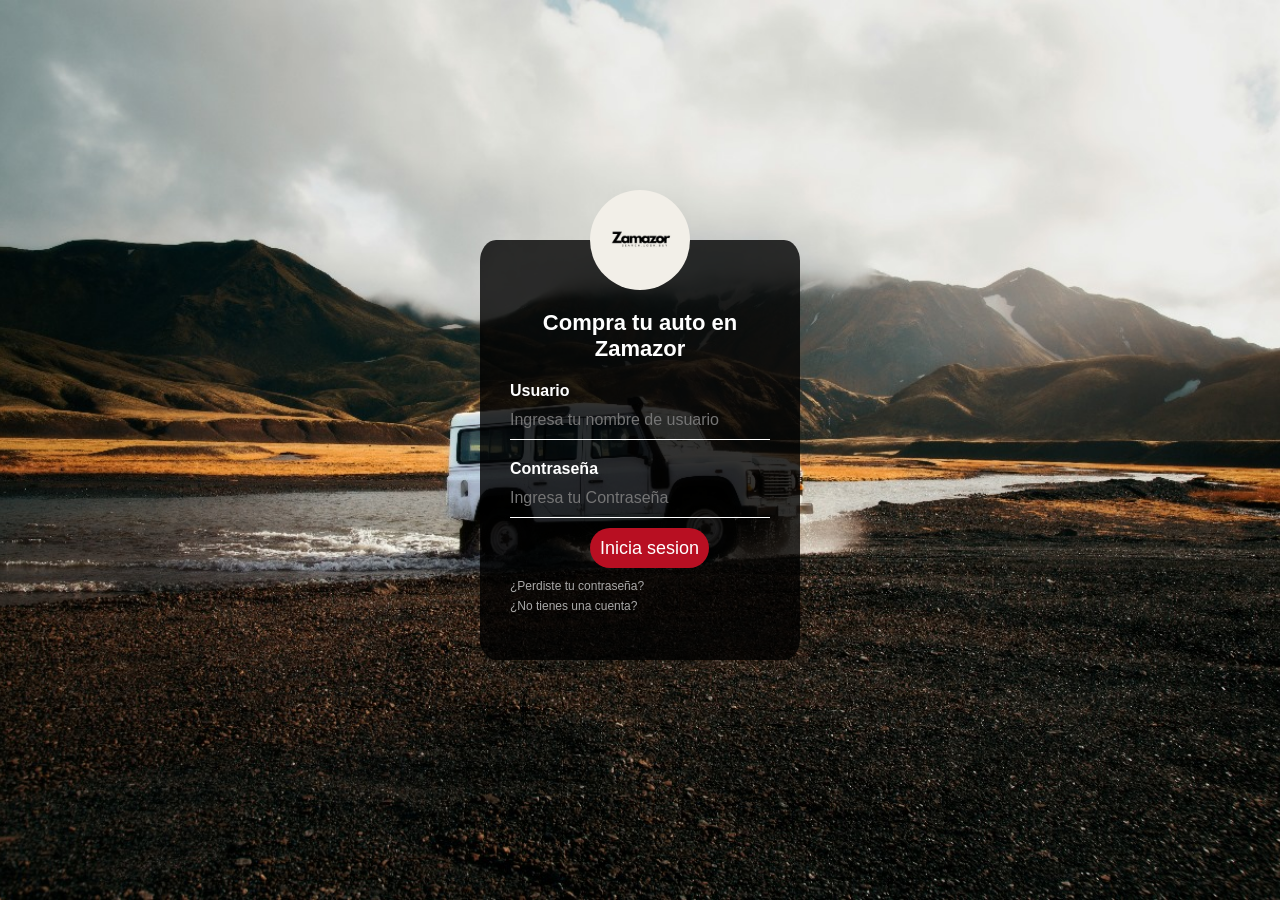
<file: index.html>
<!DOCTYPE html>
<html>
  <head>
    <meta charset="utf-8">
    <title>Login | Zamazor</title>
    <link rel="stylesheet" href="esindex.css">
  </head>
  <body id="login">

    <div class="login-box">
      <img src="img/Zamazor.jpg" class="avatar" alt="Avatar Image">
      <h6>Compra tu auto en Zamazor</h6>
      <form>
        <!-- USERNAME INPUT -->
        <label for="email">Usuario</label>
        <input type="email" id="email" placeholder="Ingresa tu nombre de usuario" required>
        <!-- PASSWORD INPUT -->
        <label for="password">Contraseña</label>
        <input type="password" id="password" placeholder="Ingresa tu Contraseña" required>
        <a class="shop" onclick="validarFormulario()">Inicia sesion</a><br><br>
        <a href="#">¿Perdiste tu contraseña?</a><br>
        <a href="#">¿No tienes una cuenta?</a>
      </form>
    </div>
  <!-- //Javascrit -->
    <script src="myscript.js"></script>
  </body>
</html>
</file>
<file: esindex.css>
#Accesorios,
#carrito {
  margin: 0;
  padding: 0;
  background: url(https://github.com/Nahir13/Ecommerce/blob/main/img/FLogin.jpg?raw=true);
  background-size: cover;
  background-attachment: fixed;
  font-family: sans-serif;
  height: 100vh;
}
.productos2 {
  display: flex;
  justify-content: space-evenly;
  flex-wrap: wrap;
  margin: 10px;
}
  .footoo{
      background-image: url(https://4.bp.blogspot.com/-aTO6McxCjNg/Tm0L0zxGA0I/AAAAAAAAAHI/wn1kpBr44cg/ELCONSTRUCTOR-Focos%252520H4%252520Tipo%252520Xenon%252520Autos%252520Y%252520Camionetas.jpg);
      border: 1px solid #acdddd;
      width: 310px;
      height: 450px;
      margin: 5px;margin-top: 10px;
      padding: auto;
      background-repeat: no-repeat;
      background-color: white;
      background-position: center;
      background-size: 150px;
      border-radius: 8px;
  }
  .footoo1{
      background-image: url(https://tse3.mm.bing.net/th?id=OIP.cd8Mm_8H2P-4dxO8RdHILQHaHa&pid=Api&P=0&h=180);
      background-position: center;
      background-color: white;
      background-size: 150px;
      width: 310px;
      height: 450px;
      border: 1px solid #acdddd;
      margin: 10px;
      padding: auto;
      background-repeat: no-repeat;
      border-radius: 8px;
  }
  .footoo2{
      background-image: url(https://tse3.mm.bing.net/th?id=OIP.iNtX4zRV8PHqA4HmXMiqcAHaGY&pid=Api&P=0&h=180);
      background-position: center;
      width: 310px;
      height: 450px;
      border: 1px solid #acdddd;
      border-radius: 8px;
      margin: 10px;
      padding: auto;
      background-size: 150px;
      background-repeat: no-repeat;
      background-color: white;
  }
  .footoo3{
      background-image: url(https://tse3.mm.bing.net/th?id=OIP.UjudSqDldQRGEz1ZX27lVQHaDy&pid=Api&P=0&h=180);
      background-position: center;
      width: 310px;
      height: 450px;
      border: 1px solid #acdddd;
      margin: 10px;
      padding: auto;
      background-size: 200px;
      background-repeat: no-repeat;
      background-color: white;
      border-radius: 8px;
  }
.fotoo {
  background-image: url(https://4.bp.blogspot.com/-aTO6McxCjNg/Tm0L0zxGA0I/AAAAAAAAAHI/wn1kpBr44cg/ELCONSTRUCTOR-Focos%252520H4%252520Tipo%252520Xenon%252520Autos%252520Y%252520Camionetas.jpg);
  border: 1px solid #acdddd;
  width: 310px;
  height: 450px;
  margin: 5px;
  margin-top: 10px;
  padding: auto;
  background-repeat: no-repeat;
  background-color: white;
  background-position: center;
  background-size: 150px;
  border-radius: 8px;
}
.fotoo1 {
  background-image: url(https://tse3.mm.bing.net/th?id=OIP.cd8Mm_8H2P-4dxO8RdHILQHaHa&pid=Api&P=0&h=180);
  background-position: center;
  background-color: white;
  background-size: 150px;
  width: 310px;
  height: 450px;
  border: 1px solid #acdddd;
  margin: 10px;
  padding: auto;
  background-repeat: no-repeat;
  border-radius: 8px;
}
.fotoo2 {
  background-image: url(https://tse3.mm.bing.net/th?id=OIP.iNtX4zRV8PHqA4HmXMiqcAHaGY&pid=Api&P=0&h=180);
  background-position: center;
  width: 310px;
  height: 450px;
  border: 1px solid #acdddd;
  border-radius: 8px;
  margin: 10px;
  padding: auto;
  background-size: 150px;
  background-repeat: no-repeat;
  background-color: white;
}
.fotoo3 {
  background-image: url(https://tse3.mm.bing.net/th?id=OIP.UjudSqDldQRGEz1ZX27lVQHaDy&pid=Api&P=0&h=180);
  background-position: center;
  width: 310px;
  height: 450px;
  border: 1px solid #acdddd;
  margin: 10px;
  padding: auto;
  background-size: 200px;
  background-repeat: no-repeat;
  background-color: white;
  border-radius: 8px;
}
.displaygrid {
  margin-top: 5%;
  display: grid;
  grid-template-columns: repeat(4, 25%);
  /* gap: 5px; */
  grid-template-rows: repeat(6, 25%);
  justify-content: start;
  div {
    width: 100%;
    /* overflow: hidden; */
    filter: brightness(60%);

    img {
      height: 100%;
      width: 100%;
      object-fit: cover;
      position: relative;
    }
    .h2e {
      position: absolute;
      top: 440px;
      font-size: 60px;
      margin-left: 30px;
    }
    .h2b {
      position: absolute;
      top: 280px;
      font-size: 50px;
      margin-left: 25px;
    }
    h2:hover {
      -webkit-box-shadow: 22px 32px 37px -27px rgba(0, 0, 0, 0.52);
      -moz-box-shadow: 22px 32px 37px -27px rgba(0, 0, 0, 0.52);
      box-shadow: 22px 32px 37px -27px rgba(0, 0, 0, 0.52);
      transform: scale(1.15);
    }
  }

  .item-1 {
    grid-column: 1 / span 3;
    grid-row: 1 / span 3;
  }
  .item-2 {
    grid-row: 1 / span 2;
  }
  .item-3 {
    grid-row: 3/ 5;
  }
  .item-4 {
    grid-column: 1 / span 3;
  }
}

.grid-card {
  border: #b2c8ba solid 1px;
}
.nav-zamazor {
  height: 60px;
  background-color: black;
  display: flex;
  justify-content: space-between;
  background-attachment: fixed;
  margin: 1px;
}
.nav-button {
  justify-content: space-between;
  background-color: black;
  height: 60px;
  width: 100px;
  border-style: none;
  color: rgba(255, 255, 255, 0.87);
}
#logo {
  background-image: url(img/Logo.jpg);
  background-size: cover;
  height: 60px;
  width: 180px;
}
#but {
  background-color: black;
  height: 25px;
  width: 96px;
  margin: 3px;
  border-style: none;
  color: rgba(255, 255, 255, 0.87);
}
.nav-button:hover {
  background-color: rgb(70, 69, 69);
  color: rgb(255, 255, 255);
}
#but:hover {
  background-color: rgb(70, 69, 69);
  color: rgb(255, 255, 255);
}
@media (width <= 800px) {
  #logo {
    background-image: url(img/Logo\ chiquito.jpg);
    background-size: cover;
    height: 60px;
    width: 50px;
  }
}
#login {
  margin: 0;
  padding: 0;
  background: url(img/FLogin.jpg) no-repeat center top;
  background-size: cover;
  background-attachment: fixed;
  font-family: sans-serif;
  height: 100vh;
}
.login-box {
  width: 320px;
  height: 420px;
  background: rgba(0, 0, 0, 0.8);
  color: #fff;
  top: 50%;
  left: 50%;
  position: absolute;
  transform: translate(-50%, -50%);
  box-sizing: border-box;
  padding: 70px 30px;
  border-radius: 5%;
}

.login-box .avatar {
  width: 100px;
  height: 100px;
  border-radius: 50%;
  position: absolute;
  top: -50px;
  left: calc(50% - 50px);
}

.login-box h6 {
  margin: 0;
  padding: 0 0 20px;
  text-align: center;
  font-size: 22px;
}
.login-box label {
  margin: 0;
  padding: 0;
  font-weight: bold;
  display: block;
}

.login-box input {
  width: 100%;
  margin-bottom: 20px;
}
.login-box input[type="email"],
.login-box input[type="password"] {
  border: none;
  border-bottom: 1px solid #fff;
  background: transparent;
  outline: none;
  height: 40px;
  color: #fff;
  font-size: 16px;
}

.login-box .shop {
  border: none;
  outline: none;
  height: 40px;
  background: #b80f22;
  color: #fff;
  font-size: 18px;
  border-radius: 20px;
  text-align: center;
  padding: 10px;
  margin-left: 80px;
}

.login-box .shop:hover {
  cursor: pointer;
  background: #ffc107;
  color: #000;
}

.login-box a {
  text-decoration: none;
  font-size: 12px;
  line-height: 20px;
  color: darkgrey;
}

.login-box a:hover {
  color: #fff;
  color: #fff;
}
#aboutUs {
  background-image: url(https://github.com/Nahir13/Ecommerce/blob/main/img/FLogin.jpg?raw=true);
  background-repeat: no repeat;
  background-position: center center;
  background-attachment: fixed;
  background-size: cover;
  margin: 0%;
}
P,
h2 {
  font-family: system-ui, -apple-system, BlinkMacSystemFont, "Segoe UI", Roboto,
    Oxygen, Ubuntu, Cantarell, "Open Sans", "Helvetica Neue", sans-serif;
}
.frontview {
  width: 98%;
  background-color: #ffffff;
  z-index: 100%;
  margin: 10px;
  border: 2px solid #ffffff;
  border-radius: 5px;
}
.title {
  font-size: 50px;
  color: #313131;
  font-family: system-ui, -apple-system, BlinkMacSystemFont, "Segoe UI", Roboto,
    Oxygen, Ubuntu, Cantarell, "Open Sans", "Helvetica Neue", sans-serif;
}

.text {
  width: 98%;
  background-color: #ffffff;
  z-index: 100%;
  margin: 10px;
  border: 2px solid #ffffff;
  border-radius: 5px;
}

.quienesomos1 {
  font-size: 40px;
  color: #000;
}
.quienesomos {
  font-size: 20px;
  color: #000;
}
.unidos {
  width: 100%;
  height: 20%;
  background-repeat: no-repeat;
}
.bannerunidos1 {
  font-size: 45px;
  color: #ffffff;
  z-index: 100%;
  position: absolute;
  top: 270px;
  left: 7%;
}
.bannerunidos {
  font-size: 40px;
  color: #ffffff;
  z-index: 100%;
  position: absolute;
  top: 760px;
  left: 7%;
}
.banner {
  font-size: 35px;
  color: #ffffff;
  z-index: 100%;
  position: absolute;
  top: 400px;
  left: 7%;
}
@media (width <= 1199px) {
  .banner {
    display: flex;
    font-size: 20px;
    top: 320px;
  }
  .bannerunidos {
    display: flex;
    font-size: 22px;
    top: 520px;
  }
  .bannerunidos1 {
    display: flex;
    font-size: 22px;
    top: none;
  }
}
.contenedor {
  text-align: center;
  background-color: #d6dac8;
  border: 2px solid #acdddd;
  box-shadow: #bbbbbb 0px 0px 10px;
  border-radius: 10px;
  display: flex;
  flex-wrap: wrap;
  width: auto;
  height: auto;
  padding: auto;
  justify-content: space-evenly;
}
hr {
  margin: 10px;
  box-shadow: #bbbbbb 0px 0px 10px;
}
h1 {
  font-family: "Lucida Sans", "Lucida Sans Regular", "Lucida Grande",
    "Lucida Sans Unicode", Geneva, Verdana, sans-serif;
  color: #496989;
  font-size: 30px;
  text-align: center;
}
h5 {
  font-family: "Franklin Gothic Medium", "Arial Narrow", Arial, sans-serif;
  color: #496989;
  font-size: 25px;
  display: flex;
  flex-wrap: wrap;
}
select {
  color: black;
  background-color: transparent;
  border-radius: 5px;
  width: auto;
  height: 50px;
  font-size: 15px;
  display: flex;
  flex-wrap: wrap;
  font-family: italical;
  margin: 10px 5px;
  padding: 2px;
  text-align: center;
}
.productos {
  display: grid;
  grid-template-columns: repeat(3, 1fr);
  grid-auto-rows: 100px, auto;
  gap: 10px 20px;
  text-align: center;
}
.foto {
  background-image: url(https://4.bp.blogspot.com/-aTO6McxCjNg/Tm0L0zxGA0I/AAAAAAAAAHI/wn1kpBr44cg/ELCONSTRUCTOR-Focos%252520H4%252520Tipo%252520Xenon%252520Autos%252520Y%252520Camionetas.jpg);
  background-repeat: no-repeat;
  border: 1px solid #acdddd;
  background-color: white;
  background-position: center;
  border-radius: 8px;
  margin: 10px;
}
.foto1 {
  background-image: url(https://tse3.mm.bing.net/th?id=OIP.cd8Mm_8H2P-4dxO8RdHILQHaHa&pid=Api&P=0&h=180);
  background-repeat: no-repeat;
  border: 1px solid #acdddd;
  background-color: white;
  background-position: center;
  border-radius: 8px;
  margin: 10px;
}
.foto2 {
  background-image: url(https://tse3.mm.bing.net/th?id=OIP.iNtX4zRV8PHqA4HmXMiqcAHaGY&pid=Api&P=0&h=180);
  background-repeat: no-repeat;
  border: 1px solid #acdddd;
  background-color: white;
  background-position: center;
  border-radius: 8px;
  margin: 10px;
}
.foto3 {
  background-image: url(https://tse3.mm.bing.net/th?id=OIP.UjudSqDldQRGEz1ZX27lVQHaDy&pid=Api&P=0&h=180);
  background-repeat: no-repeat;
  border: 1px solid #acdddd;
  background-color: white;
  background-position: center;
  border-radius: 8px;
  margin: 10px;
}
.foto4 {
  background-image: url(https://www.volantessimracing.top/wp-content/uploads/2021/03/palanca-de-cambios-thrustmaster-TH8A-.jpg);
  background-repeat: no-repeat;
  border: 1px solid #acdddd;
  background-color: white;
  background-position: center;
  border-radius: 8px;
  margin: 10px;
  background-size: 100px;
}
.foto5 {
  background-image: url(https://tse1.mm.bing.net/th?id=OIP.G69ikW2kQk_oboHp9aGiGAHaEE&pid=Api&P=0&h=180);
  background-repeat: no-repeat;
  border: 1px solid #acdddd;
  background-color: white;
  background-position: center;
  border-radius: 8px;
  margin: 10px;
  background-size: 200px;
}
.foto6 {
  background-image: url(https://tse3.mm.bing.net/th?id=OIP.0LK7qXy9ZeXf6mynUO_rKAHaFj&pid=Api&P=0&h=180);
  background-repeat: no-repeat;
  border: 1px solid #acdddd;
  background-color: white;
  background-position: center;
  border-radius: 8px;
  margin: 10px;
  background-size: 200px;
}
.foto7 {
  background-image: url(https://images.implementos.cl/img/1000/LIMCAR0038-1.jpg);
  background-repeat: no-repeat;
  border: 1px solid #acdddd;
  background-color: white;
  background-position: center;
  border-radius: 8px;
  margin: 10px;
  background-size: 200px;
}
.foto:nth-child(1) {
  grid-column: 1 / 3;
}
.foto1:nth-child(2) {
  grid-column: 3 / 4;
}
.foto2:nth-child(3) {
  grid-column: 1 / 2;
}
.foto3:nth-child(4) {
  grid-column: 2 / 4;
}
.foto4:nth-child(5) {
  grid-column: 1 / 3;
}
.foto5:nth-child(6) {
  grid-column: 3 / 4;
}
.foto6:nth-child(7) {
  grid-column: 1 / 2;
}
.foto7:nth-child(8) {
  grid-column: 2 / 4;
}
h4 {
  text-align: center;
  font-family: "Lucida Sans", "Lucida Sans Regular", "Lucida Grande",
    "Lucida Sans Unicode", Geneva, Verdana, sans-serif;
  font-size: 25px;
  color: #7ab2b2;
}
h3 {
  font-family: "Lucida Sans", "Lucida Sans Regular", "Lucida Grande",
    "Lucida Sans Unicode", Geneva, Verdana, sans-serif;
  font-size: 20px;
  text-align: center;
  color: black;
  margin-top: 250px;
}
u {
  color: #7ab2b2;
}
.PButton {
  font-family: "Franklin Gothic Medium", "Arial Narrow", Arial, sans-serif;
  background-color: #2c0b8b;
  display: block;
  padding: 10px;
  color: white;
  font-size: 18px;
  border-radius: 5px;
  text-align: center;
  width: 200px;
  height: 40px;
  margin: auto;
  margin-bottom: 5px;
}
.PButton:hover {
  background-color: #661c3e;
}

@media (600px<= width <=1199) {
  .contenedor {
    width: auto;
    height: auto;
  }
}
@media (width <= 600px) {
  .contenedor {
    width: auto;
    height: auto;
  }
}

* {
  margin: 0;
  padding: 0;
  box-sizing: border-box;
  font-family: sans-serif, "Segoe UI", Tahoma, Verdana;
}
.cuerpo {
  background-image: linear-gradient(to right, #000, #333333, #ffffff);
  height: 100vh;
  flex-wrap: wrap;
  justify-content: center;
  align-items: center;
  margin: 0;
}
.conteiner {
  margin-top: 150px;
  display: flex;
  flex-wrap: wrap;
  justify-content: space-around;
  align-items: flex-start;
  justify-content: center;
}
.card {
  height: 400px;
  width: 300px;
  margin: 10px;
  transition: 300ms;
}

.autos,
.autos_2,
.autos_3,
.autos_4,
.autos_5,
.autos_6,
.autos_7,
.autos_8,
.autos_9,
.autos_10 {
  height: 200px;
  width: 300px;
  display: flex;
  justify-content: center;
  align-items: center;
  border-radius: 10%;
  background-color: rgba(14, 105, 179, 0.89);
  transform: 300ms;
  position: absolute;
}

.imagen_del_auto {
  background-image: url(https://github.com/Nahir13/Ecommerce/blob/main/img/honda%20cr%20v%201.jpg?raw=true);
  height: 140px;
  width: 300px;
  background-size: cover;
  margin-bottom: 200px;
  transition: 300ms;
  filter: drop-shadow(5px -4px 10px #000);
  border-radius: 10%;
}
.imagen_del_auto_2 {
  height: 120px;
  width: 200px;
  background-image: url(https://github.com/Nahir13/Ecommerce/blob/main/img/civic%201.jpg?raw=true);
  background-size: cover;
  margin-bottom: 180px;
  transition: 300ms;
  filter: drop-shadow(5px -4px 10px #000);
  border-radius: 10%;
}
.imagen_del_auto_3 {
  height: 150px;
  width: 240px;
  background-image: url(https://github.com/Nahir13/Ecommerce/blob/main/img/mazda%201.jpg?raw=true);
  background-size: cover;
  margin-bottom: 200px;
  transition: 300ms;
  filter: drop-shadow(5px -4px 10px #000);
  border-radius: 10%;
}
.imagen_del_auto_4 {
  height: 180px;
  width: 300px;
  background-image: url(https://github.com/Nahir13/Ecommerce/blob/main/img/subaro%201.jpg?raw=true);
  background-size: cover;
  margin-bottom: 210px;
  transition: 300ms;
  filter: drop-shadow(5px -4px 10px #000);
  border-radius: 10%;
}
.imagen_del_auto_5 {
  height: 140px;
  width: 300px;
  background-image: url(https://github.com/Nahir13/Ecommerce/blob/main/img/corolla%201.jpg?raw=true);
  background-size: cover;
  margin-bottom: 190px;
  transition: 300ms;
  filter: drop-shadow(5px -4px 10px #000);
  border-radius: 10%;
}
.imagen_del_auto_6 {
  height: 140px;
  width: 260px;
  background-image: url(https://github.com/Nahir13/Ecommerce/blob/main/img/rta%201.jpg?raw=true);
  background-size: cover;
  margin-bottom: 190px;
  transition: 300ms;
  filter: drop-shadow(5px -4px 10px #000);
  border-radius: 10%;
}
.imagen_del_auto_7 {
  height: 140px;
  width: 260px;
  background-image: url(https://github.com/Nahir13/Ecommerce/blob/main/img/etios%201.jpg?raw=true);
  background-size: cover;
  margin-bottom: 190px;
  transition: 300ms;
  filter: drop-shadow(5px -4px 10px #000);
  border-radius: 10%;
}
.imagen_del_auto_8 {
  height: 140px;
  width: 260px;
  background-image: url(https://github.com/Nahir13/Ecommerce/blob/main/img/sw4%201.jpg?raw=true);
  background-size: cover;
  margin-bottom: 195px;
  transition: 300ms;
  filter: drop-shadow(5px -4px 10px #000);
  border-radius: 10%;
}
.imagen_del_auto_9 {
  height: 140px;
  width: 260px;
  background-image: url(https://github.com/Nahir13/Ecommerce/blob/main/img/yaris%201.jpg?raw=true);
  background-size: cover;
  margin-bottom: 195px;
  transition: 300ms;
  filter: drop-shadow(5px -4px 10px #000);
  border-radius: 10%;
}
.imagen_del_auto_10 {
  height: 140px;
  width: 260px;
  background-image: url(https://github.com/Nahir13/Ecommerce/blob/main/img/hilux%201.jpg?raw=true);
  background-size: cover;
  margin-bottom: 195px;
  transition: 300ms;
  filter: drop-shadow(5px -4px 10px #000);
  border-radius: 10%;
}
.detalles,
.detalles_2,
.detalles_3,
.detalles_4,
.detalles_5,
.detalles_6,
.detalles_7,
.detalles_8,
.detalles_9,
.detalles_10 {
  height: 260px;
  width: 300px;
  background-color: #000;
  position: absolute;
  border-bottom-left-radius: 10%;
  border-bottom-right-radius: 10%;
  margin-top: 150px;
  z-index: 2;
  display: grid;
  grid-template-rows: 1fr 1fr 1fr;
  transition: 300ms;
}
/*hover*/
.card:hover .autos,
.autos_2,
.autos_3,
.autos_4,
.autos_5,
.autos_6,
.autos_7,
.autos_8,
.autos_9,
.autos_10 {
  scale: (1.5);
}
.card:hover .imagen_del_auto {
  transform: translateY(-50px);
  transition: 300ms;
  filter: none;
  background-image: url(https://github.com/Nahir13/Ecommerce/blob/main/img/crv%202.jpg?raw=true);
  height: 210px;
  width: 190px;
}
.card:hover .imagen_del_auto_2 {
  transform: translateY(-50px);
  transition: 300ms;
  filter: none;
  background-image: url(https://github.com/Nahir13/Ecommerce/blob/main/img/civic%202.jpg?raw=true);
  height: 170px;
  width: 290px;
  margin-bottom: 130px;
}
.card:hover .imagen_del_auto_3 {
  transform: translateY(-40px);
  transition: 300ms;
  filter: none;
  background-image: url(https://github.com/Nahir13/Ecommerce/blob/main/img/marav%202.jpg?raw=true);
  height: 220px;
  width: 190px;
  margin-bottom: 220px;
}
.card:hover .imagen_del_auto_4 {
  transform: translateY(-40px);
  transition: 300ms;
  filter: none;
  background-image: url(https://github.com/Nahir13/Ecommerce/blob/main/img/subaro%202.jpg?raw=true);
  height: 220px;
  width: 190px;
  margin-bottom: 220px;
}
.card:hover .imagen_del_auto_5 {
  transform: translateY(-40px);
  transition: 300ms;
  filter: none;
  background-image: url(https://github.com/Nahir13/Ecommerce/blob/main/img/corolla%202.jpg?raw=true);
  height: 220px;
  width: 350px;
  margin-bottom: 130px;
}
.card:hover .imagen_del_auto_6 {
  transform: translateY(-40px);
  transition: 300ms;
  filter: none;
  background-image: url(https://github.com/Nahir13/Ecommerce/blob/main/img/toyota%202.jpg?raw=true);
  height: 150px;
  width: 300px;
  margin-bottom: 140px;
}
.card:hover .imagen_del_auto_7 {
  transform: translateY(-40px);
  transition: 300ms;
  filter: none;
  background-image: url(https://github.com/Nahir13/Ecommerce/blob/main/img/etios%202.jpg?raw=true);
  height: 145px;
  width: 340px;
  margin-bottom: 110px;
}
.card:hover .imagen_del_auto_8 {
  transform: translateY(-40px);
  transition: 300ms;
  filter: none;
  background-image: url(https://github.com/Nahir13/Ecommerce/blob/main/img/sw4%202.jpg?raw=true);
  height: 160px;
  width: 340px;
  margin-bottom: 120px;
}
.card:hover .imagen_del_auto_9 {
  transform: translateY(-40px);
  transition: 300ms;
  filter: none;
  background-image: url(https://github.com/Nahir13/Ecommerce/blob/main/img/yaris%202.jpg?raw=true);
  height: 160px;
  width: 340px;
  margin-bottom: 120px;
}
.card:hover .imagen_del_auto_10 {
  transform: translateY(-40px);
  transition: 300ms;
  filter: none;
  background-image: url(https://github.com/Nahir13/Ecommerce/blob/main/img/hilux%202.jpg?raw=true);
  height: 155px;
  width: 340px;
  margin-bottom: 130px;
}
.card:hover .autos {
  background-image: radial-gradient(white, rgb(50, 30, 20));
}
.card:hover .autos_2 {
  background-image: radial-gradient(white, rgb(50, 30, 20));
}
.card:hover .autos_3 {
  background-image: radial-gradient(white, rgb(50, 30, 20));
}
.card:hover .autos_4 {
  background-image: radial-gradient(white, rgb(50, 30, 20));
}
.card:hover .autos_5 {
  background-image: radial-gradient(white, rgb(50, 30, 20));
}
.card:hover .autos_6 {
  background-image: radial-gradient(white, rgb(50, 30, 20));
}
.card:hover .autos_7 {
  background-image: radial-gradient(white, rgb(50, 30, 20));
}
.card:hover .autos_8 {
  background-image: radial-gradient(white, rgb(50, 30, 20));
}
.card:hover .autos_9 {
  background-image: radial-gradient(white, rgb(50, 30, 20));
}
.card:hover .autos_10 {
  background-image: radial-gradient(white, rgb(50, 30, 20));
}
h2 {
  color: #ffffff;
  display: flex;
  align-items: center;
  justify-content: center;
}
p {
  color: #ffffff;
  margin: auto;
  width: 90%;
  font-size: 16px;
}
.boton {
  width: 10px 20px;
  height: 30px;
}
.boton {
  width: 200px;
  height: 50px;
  margin: auto;
  cursor: pointer;
  background: #3498db;
  background-image: -webkit-linear-gradient(top, #3498db, #2980b9);
  background-image: -moz-linear-gradient(top, #3498db, #2980b9);
  background-image: -ms-linear-gradient(top, #3498db, #2980b9);
  background-image: -o-linear-gradient(top, #3498db, #2980b9);
  background-image: linear-gradient(to bottom, #3498db, #2980b9);
  -webkit-border-radius: 24;
  -moz-border-radius: 24;
  border-radius: 24px;
  font-family: Arial;
  color: #ffffff;
  font-size: 36px;
  padding: 10px 19px 10px 17px;
  text-decoration: none;
}

.boton:hover {
  background: #661c3e;
  background-image: -webkit-linear-gradient(top, #661c3e, #8f2974);
  background-image: -moz-linear-gradient(top, #661c3e, #8f2974);
  background-image: -ms-linear-gradient(top, #661c3e, #8f2974);
  background-image: -o-linear-gradient(top, #661c3e, #8f2974);
  background-image: linear-gradient(to bottom, #661c3e, #8f2974);
  text-decoration: none;
}
.text-carrito {
  width: 80%;
  background-color: #ffffff;
  margin: 10px;
  border: 2px solid #ffffff;
  border-radius: 5px;
  display: grid;
  grid-template-columns: 50% 50%;
  height: 600px;
  margin: auto;
  margin-top: 3%;
}
.articulo-carrito {
  background-color: #ffffff;
  margin: 10px;
  border: 2px solid #a3a1a1;
  border-radius: 5px;
  width: 95%;
  height: 60px;
}
.carrito-sect-articulo {
  border: 2px solid #a3a1a1;
  border-radius: 5px;
  width: 95%;
  display: grid;
  align-content: baseline;
  height: 300px;
  margin: 10px;
}
.boton-comprar {
  width: 95%;
  height: 45px;
  color: #fff;
  padding: 5px 10px;
  font-weight: bold;
  cursor: pointer;
  transition: all 0.3s ease;
  position: relative;
  display: inline-block;
  outline: none;
  border-radius: 5px;
  border: none;
  background: #3d348b;
  box-shadow: 0 5px #2c0b8e;
  margin: 10px;
}
.boton-comprar:hover {
  box-shadow: 0 3px #2c0b8e;
  top: 1px;
}
.boton-comprar:active {
  box-shadow: 0 0 #2c0b8e;
  top: 5px;
}

.footer {
  background-color: #24262b;
  padding: 70px 0;
}
.piedepágina{
  max-width: 1170px;
  margin: auto;
}
.row{
  display: flex;
  flex-wrap: wrap;
}
ul{
  list-style: none;
}
.footer-col{
  width: 25%;
  padding: 0 15px;
}
.footer-col p{
  font-size: 18px;
  color: #ffffff;
  text-transform: capitalize;
  margin-bottom: 30px;
  font-weight: 500;
  position: relative;
}
.footer-col p::before{
  content: '';
  position: absolute;
  left: 0;
  bottom: -10px;
  background-color: #2c0b8b;
  height: 2px;
  box-sizing: border-box;
  width: 50px;
}
.footer-col ul li:not(:last-child){
  margin-bottom: 10px;
}
.footer-col ul li a{
  font-size: 16px;
  text-transform: capitalize;
  color: #ffffff;
  text-decoration: none;
  font-weight: 300;
  color: #bbbbbb;
  display: block;
  transition: all 0.3s ease;
    &:hover{
  color: #ffffff;
  padding-left: 8px;
  }
}
.footer-col .redes-sociales a{
  display: inline-block;
  height: 40px;
  width: 40px;
  background-color: rgba(255, 255, 255, 0.2);
  margin: 0 10px 10px 0;
  text-align: center;
  line-height: 40px;
  border-radius: 50%;
  color: #ffffff;
  transition: all 0.5s ease;
    &:hover{
      color: #24262b;
      background-color: #ffffff;
    }
}
.footer-col .copyright a{
  color: #ffffff;
}

@media(width <= 767px){
  .footer-col{
    width: 25%;
    padding: 0 15px;
  }
}
.carrito-civic {
  width:200px;
  height: 120px;
  background-image:url(img/civic\ 1.jpg);
  background-size:cover;
  background-repeat: no-repeat;
  background-position: center;
  animation-name: civic;
  animation-duration:10s;
  animation-iteration-count: infinite;
  animation-direction: alternate;
  animation-delay:15s;
  border-radius: 5px;
} 
@keyframes civic {
  from {
    background-image:url(https://github.com/Nahir13/Ecommerce/blob/main/img/civic%201.jpg?raw=true);
  }
  to {
      background-image: url(img/civic\ 2.jpg);
  }
}
.carrito-hilux {
  width:200px;
  height: 100px;
  background-image:url(https://github.com/Nahir13/Ecommerce/blob/main/img/hilux%201.jpg?raw=true);
  background-size:cover;
  background-repeat: no-repeat;
  background-position: center;
  animation-name: hilux;
  animation-duration:10s;
  animation-iteration-count: infinite;
  animation-direction: alternate;
  animation-delay:15s;
  border-radius: 5px;
} 
@keyframes hilux {
  from {
    background-image:url(https://github.com/Nahir13/Ecommerce/blob/main/img/hilux%201.jpg?raw=true);
  }
  to {
      background-image: url(img/hilux\ 2.jpg);
  }
}
.carrito-forester {
  width:150px;
  height: 130px;
  background-image:url(img/subaro\ 1.jpg);
  background-size:cover;
  background-repeat: no-repeat;
  background-position: center;
  animation-name: forester;
  animation-duration:10s;
  animation-iteration-count: infinite;
  animation-direction: alternate;
  animation-delay:15s;
  border-radius: 5px;
} 
@keyframes forester {
  from {
    background-image:url(img/subaro\ 1.jpg);
  }
  to {
      background-image: url(img/subaro\ 2.jpg);
  }
}
.carrito-SW4{
  width:200px;
  height: 100px;
  background-image:url(https://github.com/Nahir13/Ecommerce/blob/main/img/sw4%201.jpg?raw=true);
  background-size:cover;
  background-repeat: no-repeat;
  background-position: center;
  animation-name: sw4;
  animation-duration: 10s;
  animation-iteration-count: infinite;
  animation-direction: alternate;
  animation-delay:15s;
  border-radius: 5px;
} 
@keyframes sw4 {
  from {
    background-image:url(https://github.com/Nahir13/Ecommerce/blob/main/img/sw4%201.jpg?raw=true);
  }
  to {
      background-image: url(img/sw4\ 2.jpg);
  }
}
</file>
